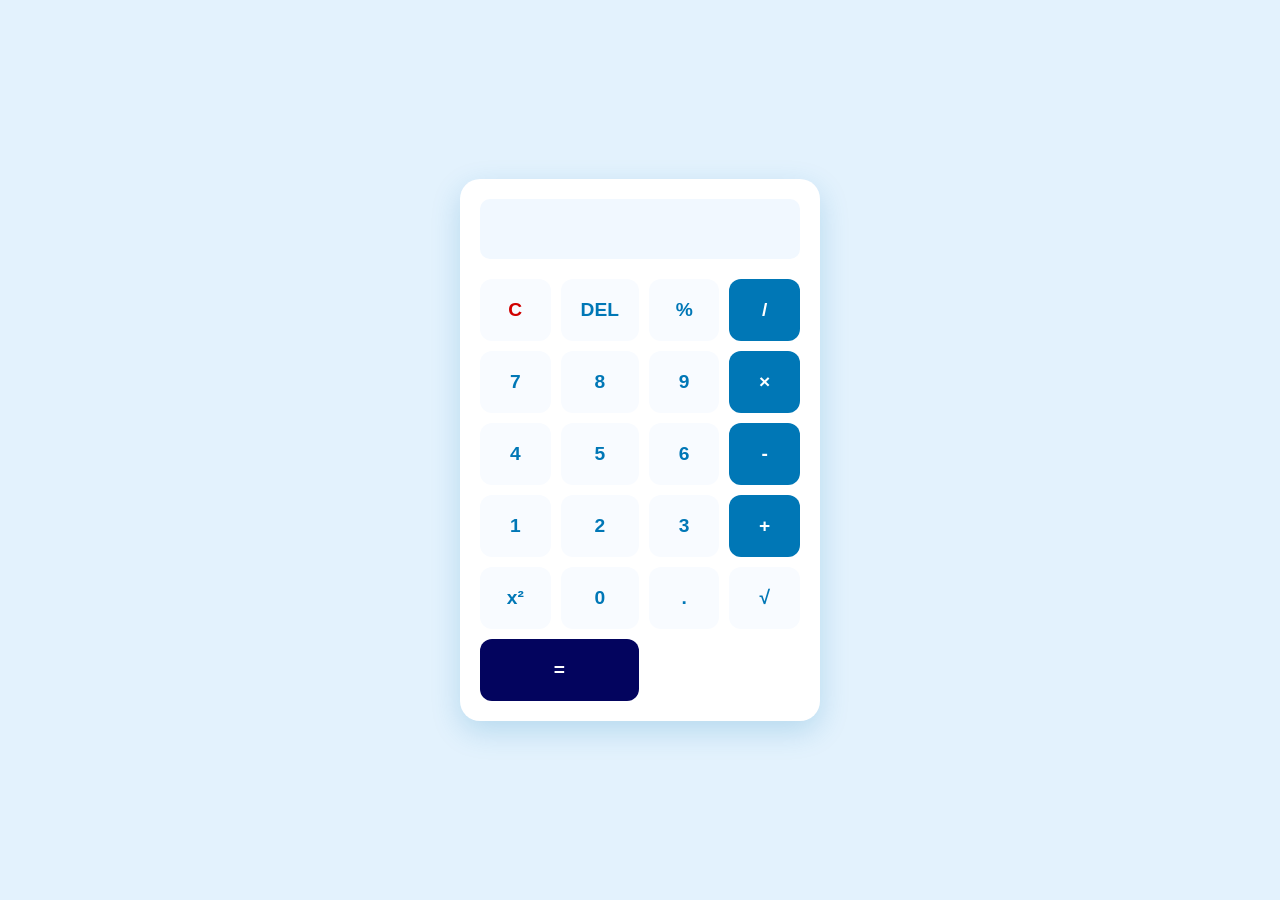
<file: index.html>
<!DOCTYPE html>
<html lang="id">
<head>
    <meta charset="UTF-8">
    <meta name="viewport" content="width=device-width, initial-scale=1.0">
    <title>Kalkulator Biru Modern</title>
    <link rel="stylesheet" href="style.css">
</head>
<body>

<div class="calculator">
    <input type="text" id="display" disabled>
    <div class="buttons">
        <button class="clear" onclick="clearDisplay()">C</button>
        <button onclick="deleteLast()">DEL</button>
        <button onclick="appendToDisplay('%')">%</button>
        <button class="operator" onclick="appendToDisplay('/')">/</button>
        
        <button onclick="appendToDisplay('7')">7</button>
        <button onclick="appendToDisplay('8')">8</button>
        <button onclick="appendToDisplay('9')">9</button>
        <button class="operator" onclick="appendToDisplay('*')">×</button>
        
        <button onclick="appendToDisplay('4')">4</button>
        <button onclick="appendToDisplay('5')">5</button>
        <button onclick="appendToDisplay('6')">6</button>
        <button class="operator" onclick="appendToDisplay('-')">-</button>
        
        <button onclick="appendToDisplay('1')">1</button>
        <button onclick="appendToDisplay('2')">2</button>
        <button onclick="appendToDisplay('3')">3</button>
        <button class="operator" onclick="appendToDisplay('+')">+</button>
        
        <button onclick="calculateSquare()">x²</button>
        <button onclick="appendToDisplay('0')">0</button>
        <button onclick="appendToDisplay('.')">.</button>
        <button onclick="calculateSqrt()">√</button>

        <button class="equals" onclick="calculateResult()">=</button>
    </div>
</div>

<script src="script.js"></script>
</body>
</html>
</file>
<file: style.css>
:root {
    --bg-body: #e3f2fd;
    --bg-calc: #ffffff;
    --primary-blue: #0077b6;
    --secondary-blue: #00b4d8;
    --dark-blue: #03045e;
    --text-dark: #023e8a;
    --btn-hover: #90e0ef;
}

body {
    font-family: 'Segoe UI', sans-serif;
    background-color: var(--bg-body);
    display: flex;
    justify-content: center;
    align-items: center;
    height: 100vh;
    margin: 0;
}

.calculator {
    background-color: var(--bg-calc);
    width: 320px;
    padding: 20px;
    border-radius: 20px;
    box-shadow: 0 10px 30px rgba(0, 119, 182, 0.2);
}

#display {
    width: 100%;
    height: 60px;
    font-size: 2rem;
    text-align: right;
    margin-bottom: 20px;
    padding: 10px;
    box-sizing: border-box;
    border: none;
    background: #f1f8ff;
    color: var(--text-dark);
    border-radius: 10px;
    outline: none;
}

.buttons {
    display: grid;
    grid-template-columns: repeat(4, 1fr);
    gap: 10px;
}

button {
    padding: 20px;
    font-size: 1.2rem;
    border: none;
    border-radius: 12px;
    cursor: pointer;
    background-color: #f8fbff;
    color: var(--primary-blue);
    transition: all 0.2s;
    font-weight: bold;
}

button:hover {
    background-color: var(--btn-hover);
}

.operator {
    background-color: var(--primary-blue);
    color: white;
}

.operator:hover {
    background-color: var(--dark-blue);
}

.equals {
    background-color: #03045e;
    color: white;
    grid-column: span 2;
}

.clear {
    color: #d00000;
}
</file>
